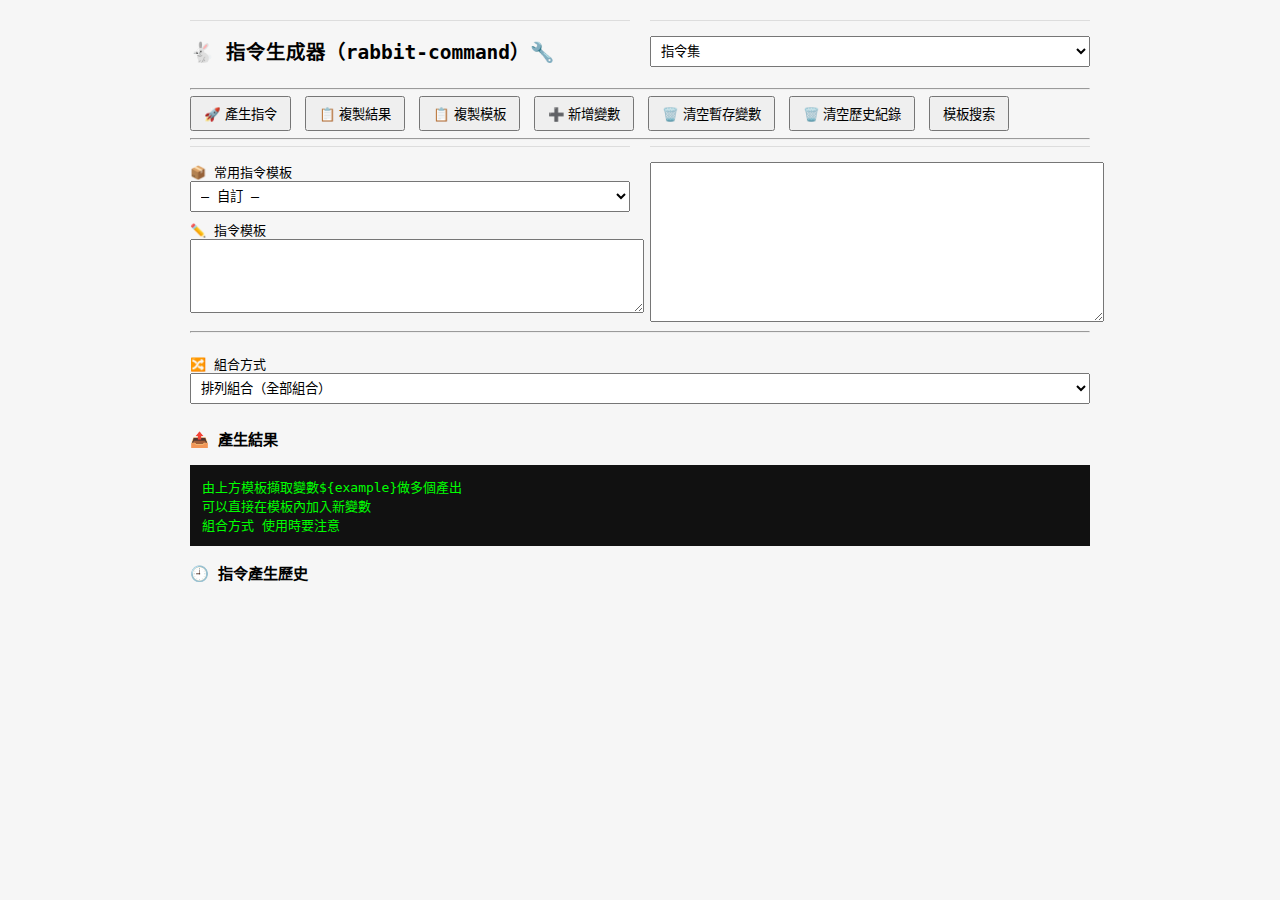
<file: custom-tool/rabbit-command/index.html>
<!DOCTYPE html>
<html lang="zh-TW">
<head>
  <meta name="viewport" content="width=device-width, initial-scale=1.0">
  <meta charset="UTF-8" />
  <title>🐇指令生成器（rabbit-command）</title>
 <link rel="stylesheet" type="text/css" href="style.css">
</head>

<body>
  <div class="layout">
    <div class="section left">
      <h2>🐇 指令生成器（rabbit-command）🔧</h2>
    </div>
    <div class="section right">
      <select id="templateGroup"></select>
    </div>
  </div>
    <hr />
      <button onclick="generate()">🚀 產生指令</button>
  <button onclick="copy()">📋 複製結果</button>
  <button onclick="copytemplate()">📋 複製模板</button>
  <button onclick="addVar()">➕ 新增變數</button>
  <button id="clearVarsBtn">🗑️ 清空暫存變數</button>
  <button id="clearHistoryBtn">🗑️ 清空歷史紀錄</button>
  <button id="searchDisploy">模板搜索</button>
<hr>
  <div class="layout">
    <div class="section left">
      <label>📦 常用指令模板</label>
      <select id="templateSelect" onchange="applyTemplate()"></select>

      <label>✏️ 指令模板</label>
      <textarea id="template"></textarea>
      <div class="hiden">
     <input id="search" placeholder="搜尋指令（log / ingress / crash）">
<select id="cmdSelect" size="10"></select>

</div>
      <div id="riskNote"></div>
    </div>
    <div class="section right">
      <textarea id="commandDesc" style="height: 90%;  font-size: 13px; color: #555;"></textarea>
    </div>
  </div>
  <hr />
  <div id="vars"></div>
<br />
  <label>🔀 組合方式</label>
  <select id="mode">
    <option value="cross">排列組合（全部組合）</option>
    <option value="zip">一對一對應</option>
  </select>
  <h3>📤 產生結果</h3>
  <pre id="output">由上方模板擷取變數${example}做多個產出
可以直接在模板內加入新變數
組合方式 使用時要注意</pre>

  <h3>🕘 指令產生歷史</h3>
<div id="history"></div>
</body>
</html>
<script src="rabbit-command-data.js"></script>
<script src="rabbit-command-config.js"></script>
</file>
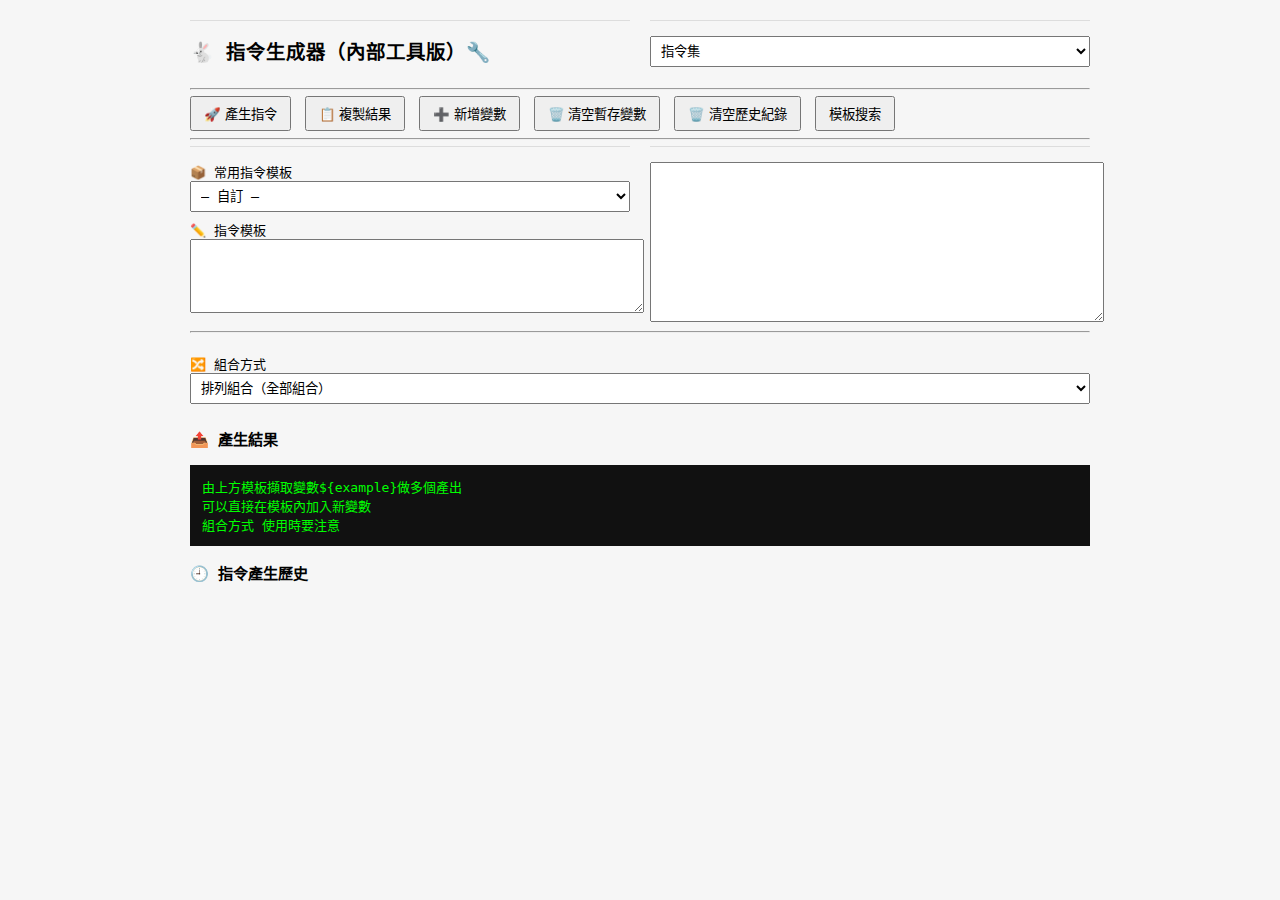
<file: custom-tool/rabbit_command/index.html>
<!DOCTYPE html>
<html lang="zh-TW">
<head>
  <meta name="viewport" content="width=device-width, initial-scale=1.0">
  <meta charset="UTF-8" />
  <title>🐇指令生成器（進階版）</title>
 <link rel="stylesheet" type="text/css" href="style.css">
</head>

<body>
  <div class="layout">
    <div class="section left">
      <h2>🐇 指令生成器（內部工具版）🔧</h2>
    </div>
    <div class="section right">
      <select id="templateGroup"></select>
    </div>
  </div>
    <hr />
      <button onclick="generate()">🚀 產生指令</button>
  <button onclick="copy()">📋 複製結果</button>
  <button onclick="addVar()">➕ 新增變數</button>
  <button id="clearVarsBtn">🗑️ 清空暫存變數</button>
  <button id="clearHistoryBtn">🗑️ 清空歷史紀錄</button>
  <button id="searchDisploy">模板搜索</button>
<hr>
  <div class="layout">
    <div class="section left">
      <label>📦 常用指令模板</label>
      <select id="templateSelect" onchange="applyTemplate()"></select>

      <label>✏️ 指令模板</label>
      <textarea id="template"></textarea>
      <div class="hiden">
     <input id="search" placeholder="搜尋指令（log / ingress / crash）">
<select id="cmdSelect" size="10"></select>

</div>
      <div id="riskNote"></div>
    </div>
    <div class="section right">
      <textarea id="commandDesc" style="height: 90%;  font-size: 13px; color: #555;"></textarea>
    </div>
  </div>
  <hr />
  <div id="vars"></div>
<br />
  <label>🔀 組合方式</label>
  <select id="mode">
    <option value="cross">排列組合（全部組合）</option>
    <option value="zip">一對一對應</option>
  </select>
  <h3>📤 產生結果</h3>
  <pre id="output">由上方模板擷取變數${example}做多個產出
可以直接在模板內加入新變數
組合方式 使用時要注意</pre>

  <h3>🕘 指令產生歷史</h3>
<div id="history"></div>
</body>
</html>
<script src="pro-k8s-command-data.js"></script>
<script src="pro-k8s-command-config.js"></script>
</file>
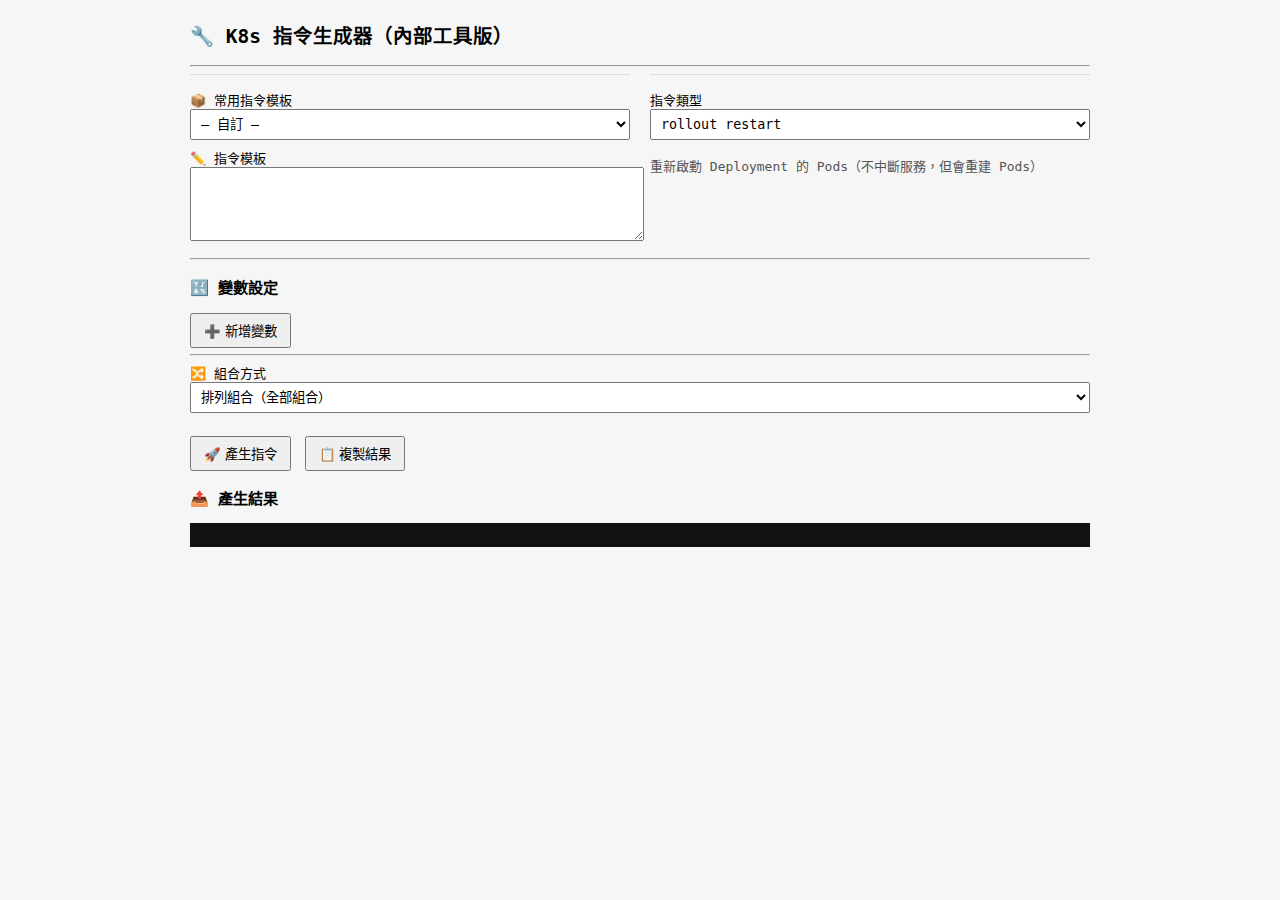
<file: K8s 指令生成器（內部工具版）.html>
<!DOCTYPE html>
<html lang="zh-TW">
<head>
<meta charset="UTF-8">
<title>K8s 指令生成器（進階版）</title>
<style>


body {
  font-family: monospace;
  background: #f6f6f6;
  padding: 20px;
  width: min(900px, 100%);
  margin: auto;
}
h2 { margin-top: 0; }
textarea, input, select {
  width: 100%;
  padding: 6px;
  margin-bottom: 8px;
  font-family: monospace;
}
textarea { height: 60px; }
button {
  padding: 6px 12px;
  margin-right: 6px;
  cursor: pointer;
}
.var-block {
  border: 1px solid #ccc;
  padding: 10px;
  margin-bottom: 10px;
  background: #fff;
}
.safe { color: green; font-weight: bold; }
.danger { color: red; font-weight: bold; }
pre {
  background: #111;
  color: #0f0;
  padding: 12px;
  max-height: 300px;
  overflow: auto;
}

/* 變數卡牌容器 */
#vars {
  display: flex;
  flex-wrap: wrap;          /* 滿了自動換行 */
  gap: 12px;                /* 卡牌間距 */
  align-items: flex-start;
}

/* 單一變數卡牌 */
.var-block {
  width: 240px;             /* 卡牌寬度，可調 */
  background: #fff;
  border: 1px solid #ccc;
  border-radius: 8px;
  padding: 10px;
  box-shadow: 0 2px 4px rgba(0,0,0,0.08);
}

/* 卡牌內 input / textarea 微調 */
.var-block input,
.var-block textarea {
  width: 100%;
  box-sizing: border-box;
  font-family: monospace;
}

/* 刪除按鈕靠右 */
.var-block button {
  margin-top: 6px;
  float: right;
  background: #f5f5f5;
  border: 1px solid #ccc;
  border-radius: 4px;
}


.layout {
  display: flex;
  gap: 20px;
}

.section {
  position: relative;
  padding-top: 16px;
}

.section::before {
  content: "";
  position: absolute;
  top: 0;
  left: 0;
  right: 0;
  height: 1px;
  background: #ddd;
}

.left {
  flex: 1;
}

.right {
  flex: 1;
}



</style>
</head>
<body>

<h2>🔧 K8s 指令生成器（內部工具版）</h2>
<hr>
<div class="layout">
  <div class="section left">

<label>📦 常用指令模板</label>
<select id="templateSelect" onchange="applyTemplate()">
  <option value="">— 自訂 —</option>
  <option value="kubectl rollout restart deployment ${deployment} -n ${ns}" data-risk="danger">
    重新部署rollout restart（⚠️影響線上）
  </option>
 <option value="kubectl rollout restart deployment gocron-${ns} -n gocron" data-risk="danger">
    重新部署gocron - rollout restart（⚠️影響線上）
  </option>
  <option value="kubectl scale deployment ${deployment} --replicas=${replicas} -n ${ns}" data-risk="danger">
    scale（⚠️影響線上）
  </option>
  <option value="kubectl delete pod ${pod} -n ${ns}" data-risk="danger">
    delete pod（⚠️影響線上）
  </option>
  <option value="kubectl delete deployment ${deployment} -n ${ns}" data-risk="danger">
    delete deploy （⚠️影響線上）
  </option>
  <option value="kubectl rollout undo deploy ${deployment} -n ${ns}" data-risk="danger">
    回滾上一個成功的版本 （⚠️影響線上）
  </option>
  <option value="kubectl get pods -n ${ns}" data-risk="safe">
    get pods（✅安全）
  </option>
  <option value="kubectl describe deployment ${deployment} -n ${ns}" data-risk="safe">
    describe deployment（✅安全）
  </option>
  <option value="kubectl get deploy -n ${ns}" data-risk="safe">
    get deploy（✅安全）
  </option>
  <option value="kkubectl rollout status deploy ${deploy} -n ${ns}" data-risk="safe">
    rollout status deploy看部署狀態（✅安全）
  </option>
</select>






<label>✏️ 指令模板</label>
<textarea id="template"></textarea>
<div id="riskNote"></div>
 </div>

  <div class="section right">


<div class="card">
  <label>指令類型</label>
  <select id="commandType" onchange="updateDescription()">
    <option value="rollout">rollout restart</option>
    <option value="scale">scale</option>
    <option value="delete">delete deployment</option>
    <option value="delete2">delete deployment</option>
  </select>


  <p id="commandDesc" style="margin-top:8px;font-size:13px;color:#555;"></p>
</div>

 </div>
</div>

<hr>
<h3>🔣 變數設定</h3>
<button onclick="addVar()">➕ 新增變數</button>
<hr>
<div id="vars"></div>




<label>🔀 組合方式</label>
<select id="mode">
  <option value="cross">排列組合（全部組合）</option>
  <option value="zip">一對一對應</option>
</select>

<br><br>
<button onclick="generate()">🚀 產生指令</button>
<button onclick="copy()">📋 複製結果</button>

<h3>📤 產生結果</h3>
<pre id="output"></pre>



<script>

  const commandMeta = {
    rollout: {
      template: (dep, ns) =>
        `kubectl --kubeconfig=config rollout restart deployment ${dep} -n ${ns}`,
      desc: '重新啟動 Deployment 的 Pods（不中斷服務，但會重建 Pods）'
    },
    scale: {
      template: (dep, ns) =>
        `kubectl --kubeconfig=config scale deployment ${dep} --replicas=3 -n ${ns}`,
      desc: '調整 Deployment 副本數，會立即影響服務承載量'
    },
    delete: {
      template: (dep, ns) =>
        `kubectl --kubeconfig=config delete deployment ${dep} -n ${ns}`,
      desc: '刪除指定 Deployment（不可回復）'
    },

        delete2: {
      template: (dep, ns) =>
        `kubectl --kubeconfig=config delete deployment ${dep} -n ${ns}`,
      desc: '刪除指定 Deployment（不可回復）'
    }
  };

  function updateDescription() {
    const type = document.getElementById('commandType').value;
    document.getElementById('commandDesc').innerText =
      commandMeta[type].desc;
  }

  updateDescription(); // 預設顯示


function addVar(name = '', value = '') {
  const div = document.createElement('div');
  div.className = 'var-block';
  div.innerHTML = `
    <label>變數名稱</label>
    <input placeholder="例如 ns / deployment" value="${name}">
    <label>變數值</label>
    <textarea placeholder="支援 逗號 / 空格 / 換行">${value}</textarea>
    <button onclick="this.parentNode.remove()">❌ 刪除</button>
  `;
  document.getElementById('vars').appendChild(div);
}

  function splitInput(text) {
    return text
      .split(/[\s,]+/)
      .map(v => v.trim())
      .filter(Boolean);
  }

function cartesian(arrays) {
  return arrays.reduce((a, b) =>
    a.flatMap(x => b.map(y => x.concat([y]))), [[]]);
}

function generate() {
  const template = document.getElementById('template').value;
  const blocks = document.querySelectorAll('.var-block');
  const names = [];
  const values = [];
  

  blocks.forEach(b => {
    const n = b.querySelector('input').value;
    const v = splitInput(b.querySelector('textarea').value);
    if (n && v.length) {
      names.push(n);
      values.push(v);
    }
  });

  let results = [];
  const mode = document.getElementById('mode').value;

  if (mode === 'cross') {
    const combos = cartesian(values);
    combos.forEach(c => {
      let cmd = template;
      c.forEach((val, i) => {
        cmd = cmd.replace(new RegExp(`\\$\\{${names[i]}\\}`, 'g'), val);
      });
      results.push(cmd);
    });
  } else {
    const len = Math.min(...values.map(v => v.length));
    for (let i = 0; i < len; i++) {
      let cmd = template;
      names.forEach((n, idx) => {
        cmd = cmd.replace(new RegExp(`\\$\\{${n}\\}`, 'g'), values[idx][i]);
      });
      results.push(cmd);
    }
  }

  document.getElementById('output').textContent = results.join('\n');
}

function copy() {
  navigator.clipboard.writeText(
    document.getElementById('output').textContent
  );
  alert('已複製');
}

function applyTemplate() {
  const sel = document.getElementById('templateSelect');
  const opt = sel.options[sel.selectedIndex];
  document.getElementById('template').value = opt.value || '';

  const risk = opt.dataset.risk;
  const note = document.getElementById('riskNote');
  if (risk === 'danger') {
    note.innerHTML = '<p class="danger">⚠️ 此指令會實際影響線上資源，請確認後再執行</p>';
  } else if (risk === 'safe') {
    note.innerHTML = '<p class="safe">✅ 此指令為只讀操作，不會影響線上</p>';
  } else {
    note.innerHTML = '';
  }
   syncVarsFromTemplate();
}


//
function syncVarsFromTemplate() {
  //先清空
  vars.innerHTML='';
  const template = document.getElementById('template').value;
  if (!template) return;

  // 1. 抓出 ${xxx}
  const matches = [...template.matchAll(/\$\{(\w+)\}/g)];
  const varsInTemplate = [...new Set(matches.map(m => m[1]))];

  // 2. 目前已存在的變數
  const existingVars = Array.from(
    document.querySelectorAll('.var-block input')
  ).map(input => input.value);

  // 3. 新的才加
  varsInTemplate.forEach(v => {
    if (!existingVars.includes(v)) {
      addVar(v);
    }
  });
}
//


</script>

</body>
</html>
</file>
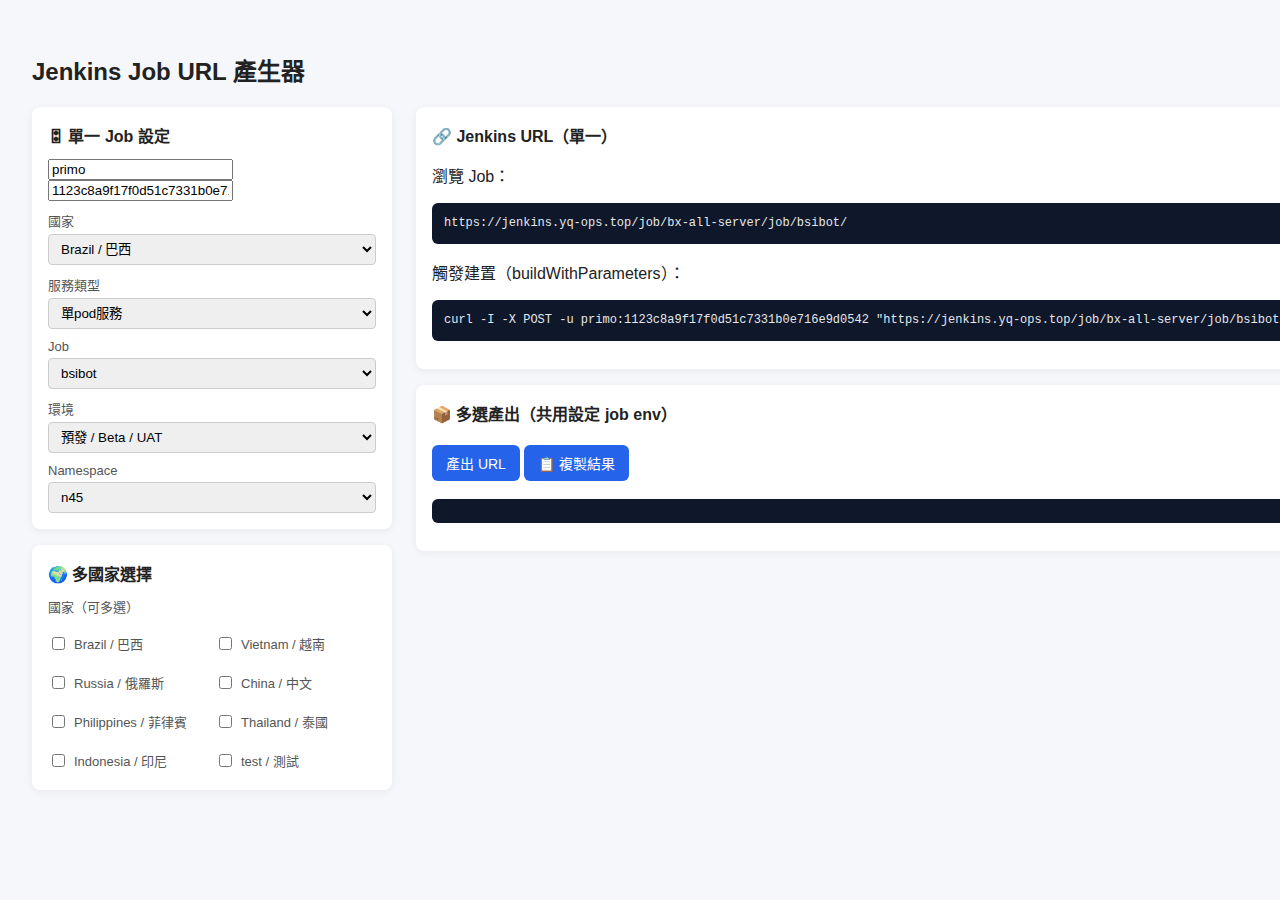
<file: custom-tool/jenkins-curl.html>
<!DOCTYPE html>
<html lang="zh-TW">
<head>
  <meta charset="UTF-8">
  <title>Jenkins URL Builder</title>
  <style>
/* 基本重置 */
* {
  box-sizing: border-box;
}

body {
  font-family: -apple-system, BlinkMacSystemFont, "Segoe UI",
               Roboto, "Noto Sans TC", Arial, sans-serif;
  background: #f5f7fa;
  color: #222;
  padding: 24px;
}

/* 標題 */
h2 {
  margin-bottom: 20px;
}

/* 整體左右版面 */
.layout {
  display: flex;
  gap: 24px;
  align-items: flex-start;
}

/* 左右面板 */
.panel {
  display: flex;
  flex-direction: column;
  gap: 16px;
}

.panel-left {
  flex: 0 0 360px;
}

.panel-right {
  flex: 1;
}

/* 卡片樣式 */
.card {
  background: #fff;
  border-radius: 8px;
  padding: 16px;
  box-shadow: 0 2px 8px rgba(0,0,0,0.06);
}

/* 卡片標題 */
.card h3 {
  margin: 0 0 12px;
  font-size: 16px;
}

/* 表單 */
label {
  display: block;
  font-size: 13px;
  margin: 10px 0 4px;
  color: #555;
}

select {
  width: 100%;
  padding: 6px 8px;
  border-radius: 4px;
  border: 1px solid #ccc;
}

/* checkbox 區 */
.options {
  display: grid;
  grid-template-columns: repeat(auto-fill, minmax(140px, 1fr));
  gap: 6px;
  margin-top: 8px;
}

.options label {
  font-size: 13px;
  display: flex;
  align-items: center;
  gap: 6px;
}

/* pre 輸出 */
pre {
  background: #0f172a;
  color: #e5e7eb;
  padding: 12px;
  border-radius: 6px;
  overflow-x: auto;
  font-size: 12px;
  line-height: 1.4;
}

/* 按鈕 */
button {
  margin: 8px 0;
  padding: 8px 14px;
  border: none;
  border-radius: 6px;
  background: #2563eb;
  color: white;
  font-size: 14px;
  cursor: pointer;
}

button:hover {
  background: #1e40af;
}

/* 多選結果區 */
.result pre {
  margin-top: 10px;
  max-height: 360px;
}

  </style>
</head>
<body>
<h2>Jenkins Job URL 產生器</h2>

<div class="layout">

  <!-- 左側：設定面板 -->
  <div class="panel panel-left">

    <section class="card">
      <h3>🎛 單一 Job 設定</h3>
      <input id="username" value="primo"></input>
      <input id="token" value="1123c8a9f17f0d51c7331b0e716e9d0542"></input>
      

      <label>國家</label>
      <select id="country"></select>

      <label>服務類型</label>
      <select id="service"></select>

      <label>Job</label>
      <select id="job"></select>

      <label>環境</label>
      <select id="env"></select>

      <label>Namespace</label>
      <select id="namespace"></select>
    </section>

    <section class="card">
      <h3>🌍 多國家選擇</h3>
      <label>國家（可多選）</label>
      <div id="countryList" class="options"></div>
    </section>

  </div>

  <!-- 右側：輸出面板 -->
  <div class="panel panel-right">

    <section class="card">
      <h3>🔗 Jenkins URL（單一）</h3>

      <p>瀏覽 Job：</p>
      <pre id="viewUrl"></pre>

      <p>觸發建置（buildWithParameters）：</p>
      <pre id="buildUrl"></pre>
    </section>

    <section class="card result">
      <h3>📦 多選產出（共用設定 job env）</h3>
      <button id="generateBtn">產出 URL</button>
      <button onclick="copy()">📋 複製結果</button>
      <pre id="output"></pre>
    </section>

  </div>

</div>



</body>
</html>
<script src="jenkins-curl-config.js"></script>
<script>

moreCheck=false //產出多國指令

// ===== DOM =====
const token = document.getElementById('token');
const countrySelect = document.getElementById('country');
const serviceSelect = document.getElementById('service');
const jobSelect = document.getElementById('job');
const output = document.getElementById('output');
const envSelect = document.getElementById('env');
const nsSelect = document.getElementById('namespace');
const username = document.getElementById('username');

const countryList = document.getElementById("countryList");

const btn = document.getElementById("generateBtn");

// ===== 初始化 =====
initCountries();
initServices();

initEnvironments();
initNamespaces();

updateJobs();
updateUrl();




// 多國家
/* ===== render countries ===== */
Object.entries(config.countries).forEach(([key, c]) => {
  const label = document.createElement("label");
  label.innerHTML = `
    <input type="checkbox" value="${key}">
    ${c.name}
  `;
  countryList.appendChild(label);
});

/* ===== render services ===== */
/*
const services = config.jobs.deploy.services.pod.item;
services.forEach(svc => {
  const opt = document.createElement("option");
  opt.value = svc;
  opt.textContent = svc;
  serviceSelect.appendChild(opt);
});
*/

/* ===== URL builder ===== */
function buildViewURL(country, service) {
  return (
    config.jenkins.base_url +
    "job/" +
    country.jenkins.path +
    "/job/" +
    service +
    "/"
  );
}

function buildBuildURL(country, service, params) {
  const query = new URLSearchParams(params).toString();
  return (
    buildViewURL(country, service) +
    "buildWithParameters?" +
    query
  );
}

/* ===== click handler ===== */
btn.addEventListener("click", () => {
  const selectedCountries = [
    ...countryList.querySelectorAll("input:checked")
  ].map(i => i.value);

  const service = jobSelect.value;
  const envType = document.getElementById("env").value; // beta / release

  if (!selectedCountries.length) {
    output.textContent = "⚠️ 請選擇至少一個國家";
    return;
  }

  let result = "";

  selectedCountries.forEach(code => {
    const country = config.countries[code];
    const env = country.environments[envType];

    if (!env) return; // 該國家沒有這個環境就跳過

    env.namespaces.forEach(ns => {
      const params = {
        //token: token.value,
        branch: envSelect.value,   // 下一步會由 branch_modes 接管
        namespace: ns
      };
      /*
      result += `# ${country.name} - ${env.label}\n`;
      result += `VIEW:\n${buildViewURL(country, service)}\n`;
      result += `BUILD:\n${buildBuildURL(country, service, params)}\n\n`;
      */
      result += `sleep 5\n`;
      result += `echo ${service} - ${params.namespace} - ${params.branch} - ${country.name} - ${env.label}\n`;

      if (moreCheck==true) {
      result += `curl -I -X POST `;
      result += ` -u ${username.value}:${token.value} `;
      result += `"${buildBuildURL(country, service, params)}"\n`;
      } 

   
    });
  });

  output.textContent = result;
});

//


// ===== functions =====
function initCountries() {
  Object.entries(config.countries).forEach(([key, c]) => {
    countrySelect.add(new Option(c.name, key));
  });
}

function initServices() {
  Object.entries(config.jobs.deploy.services).forEach(([key, s]) => {
    serviceSelect.add(new Option(s.desc, key));
  });
}

function updateJobs() {
  jobSelect.innerHTML = '';
  const service = serviceSelect.value;
  const items = config.jobs.deploy.services[service].item;

  items.forEach(job => {
    jobSelect.add(new Option(job, job));
  });
}

function updateUrlz() {
    
    /*
  const country = countrySelect.value;
  const service = serviceSelect.value;
  const job = jobSelect.value;

  const url =
    `${config.jenkins.base_url}` +
    `/job/${config.countries[country].jenkins.path}` +
    `/job/${job}/`;

  output.textContent = url;
  */
}

//two url//
function buildViewUrl() {
  const country = countrySelect.value;
  const job = jobSelect.value;

  return (
    config.jenkins.base_url +
    'job/' +
    config.countries[country].jenkins.path +
    '/job/' +
    job +
    '/'
  );
}

function buildTriggerUrl() {
  const country = countrySelect.value;
  const env = envSelect.value;
  const namespace = nsSelect.value;
  const job = jobSelect.value;

  const branch = getBranchByEnv(country, env);

  const params = new URLSearchParams({
    //token: token.value,
    branch: branch,
    namespace: namespace
  });

  return (
   //'test/' +
    `curl -I -X POST -u ${username.value}:${token.value} "`+
    config.jenkins.base_url +
    'job/' +
    config.countries[country].jenkins.path +
    '/job/' +
    job +
    '/buildWithParameters?' +
    params.toString()
    +'"'
  );
}


function updateUrl() {
  document.getElementById('viewUrl').textContent = buildViewUrl();
  document.getElementById('buildUrl').textContent = buildTriggerUrl();
}
//
//env-type//
function getBranchByEnv(countryCode, envKey) {
  return config.countries[countryCode]
    .environments[envKey]
    .type;
}


//
////

// ===== events =====
serviceSelect.addEventListener('change', () => {
  updateJobs();
  updateUrl();
});

countrySelect.addEventListener('change', updateUrl);
jobSelect.addEventListener('change', updateUrl);
envSelect.addEventListener('change', updateUrl);
nsSelect.addEventListener('change', updateUrl);


// =====  =====

function initEnvironments() {
  envSelect.innerHTML = '';
  const country = countrySelect.value;
  const envs = config.countries[country].environments;

  Object.entries(envs).forEach(([key, env]) => {
    envSelect.add(new Option(env.label, key));
  });
}

function initNamespaces() {
  nsSelect.innerHTML = '';
  const country = countrySelect.value;
  const env = envSelect.value;

  const namespaces =
    config.countries[country].environments[env].namespaces;

  namespaces.forEach(ns => {
    nsSelect.add(new Option(ns, ns));
  });
}

function updateUrlo() {
  const country = countrySelect.value;
  const service = serviceSelect.value;
  const job = jobSelect.value;

  const url =
    `${config.jenkins.base_url}` +
    `/job/${config.countries[country].jenkins.path}` +
    `/job/${job}/`;

  output.textContent = url;
}



countrySelect.addEventListener('change', () => {
  initEnvironments();
  initNamespaces();
  updateUrl();
});

envSelect.addEventListener('change', () => {
  initNamespaces();
});

serviceSelect.addEventListener('change', () => {
  updateJobs();
  updateUrl();
});

envSelect.addEventListener('change', () => {
  //updateJobs();
  updateUrl();
});

nsSelect.addEventListener('change', () => {
  //updateJobs();
  updateUrl();
});

jobSelect.addEventListener('change', updateUrl);

token.addEventListener('change', () => {
 const token = document.getElementById('token');
});


function copy() {
  navigator.clipboard.writeText(
    document.getElementById('output').textContent
  );
  alert('已複製');
}
// =====  =====
//curl -X POST -u primo:1123c8a9f17f0d51c7331b0e716e9d0542 "https://jenkins.yq-ops.top/job/test/buildWithParameters?aa=b"

</script>
</file>
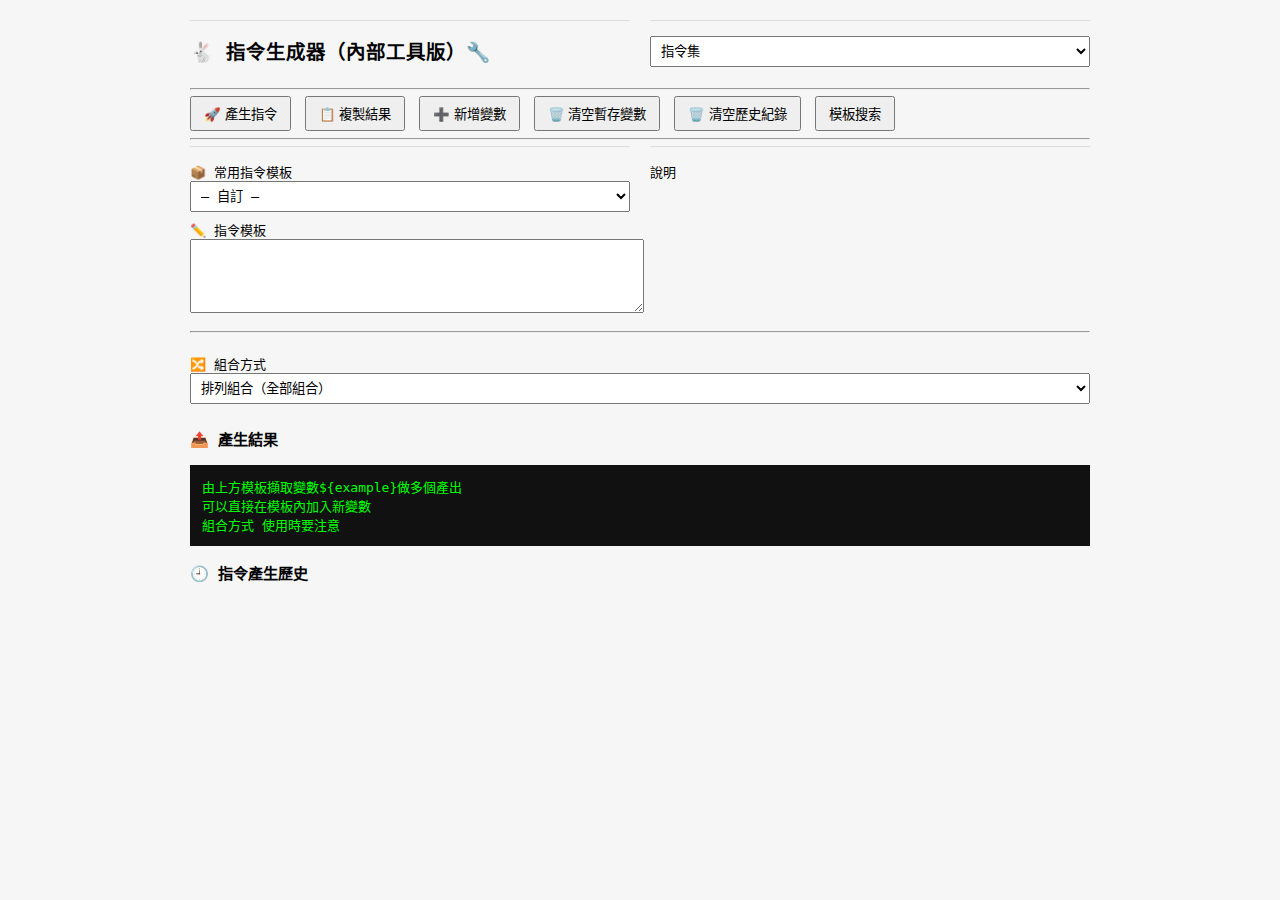
<file: custom-tool/pro_k8s_command.html>
<!DOCTYPE html>
<html lang="zh-TW">
<head>
  <meta name="viewport" content="width=device-width, initial-scale=1.0">
  <meta charset="UTF-8" />
  <title>🐇指令生成器（進階版）</title>

  

  <style>
    body {
      font-family: monospace;
      background: #f6f6f6;
      padding: 20px;
      width: min(900px, 100%);
      margin: auto;
    }

    h2 {
      margin-top: 0;
    }

    textarea,
    input,
    select {
      width: 100%;
      padding: 6px;
      margin-bottom: 8px;
      font-family: monospace;
    }

    textarea {
      height: 60px;
    }

    button {
      padding: 6px 12px;
      margin-right: 6px;
      cursor: pointer;
    }

    .safe {
      color: green;
      font-weight: bold;
    }

    .danger {
      color: red;
      font-weight: bold;
    }

    pre {
      background: #111;
      color: #0f0;
      padding: 12px;
      max-height: 300px;
      overflow: auto;
    }

    /* Layout */
    .layout {
      display: flex;
      gap: 20px;
    }

    .left,
    .right {
      flex: 1;
    }

    .section {
      position: relative;
      padding-top: 16px;
    }

    .section::before {
      content: "";
      position: absolute;
      top: 0;
      left: 0;
      right: 0;
      height: 1px;
      background: #ddd;
    }

    /* Vars */
    #vars {
      display: flex;
      flex-wrap: wrap;
      gap: 12px;
      align-items: flex-start;
    }

    .var-block {
      width: 240px;
      background: #fff;
      border: 1px solid #ccc;
      border-radius: 8px;
      padding: 10px;
      box-shadow: 0 2px 4px rgba(0, 0, 0, 0.08);
    }

    .var-block input,
    .var-block textarea {
      width: 100%;
      box-sizing: border-box;
      font-family: monospace;
    }

    .var-block button {
      margin-top: 6px;
      float: right;
      background: #f5f5f5;
      border: 1px solid #ccc;
      border-radius: 4px;
    }
  .hiden{

    display:none
  }
    .hiden2{
    visibility: hidden;
    display:none
  }
  </style>
</head>

<body>
  <div class="layout">
    <div class="section left">
      <h2>🐇 指令生成器（內部工具版）🔧</h2>
    </div>
    <div class="section right">
      <select id="templateGroup"></select>
    </div>
  </div>
    <hr />
      <button onclick="generate()">🚀 產生指令</button>
  <button onclick="copy()">📋 複製結果</button>
  <button onclick="addVar()">➕ 新增變數</button>
<button id="clearVarsBtn">🗑️ 清空暫存變數</button>
<button id="clearHistoryBtn">🗑️ 清空歷史紀錄</button>
<button id="searchDisploy">模板搜索</button>
<hr>

  <div class="layout">
    <div class="section left">
      <label>📦 常用指令模板</label>
      <select id="templateSelect" onchange="applyTemplate()"></select>

      <label>✏️ 指令模板</label>
      <textarea id="template"></textarea>
      <div class="hiden">
     <input id="search" placeholder="搜尋指令（log / ingress / crash）">
<select id="cmdSelect" size="10"></select>

</div>

      <div id="riskNote"></div>
    </div>

    <div class="section right">
      <label>說明</label>
      <p id="commandDesc" style="margin-top: 8px; font-size: 13px; color: #555;"></p>
    </div>
  </div>

 
  <hr />
  <div id="vars"></div>
<br />
  <label>🔀 組合方式</label>
  <select id="mode">
    <option value="cross">排列組合（全部組合）</option>
    <option value="zip">一對一對應</option>
  </select>
  <h3>📤 產生結果</h3>
  <pre id="output">由上方模板擷取變數${example}做多個產出
可以直接在模板內加入新變數
組合方式 使用時要注意</pre>

  <h3>🕘 指令產生歷史</h3>
<div id="history"></div>



</body>
</html>
<script src="pro-k8s-command-data.js"></script>
<script src="pro-k8s-command-config.js"></script>
</file>
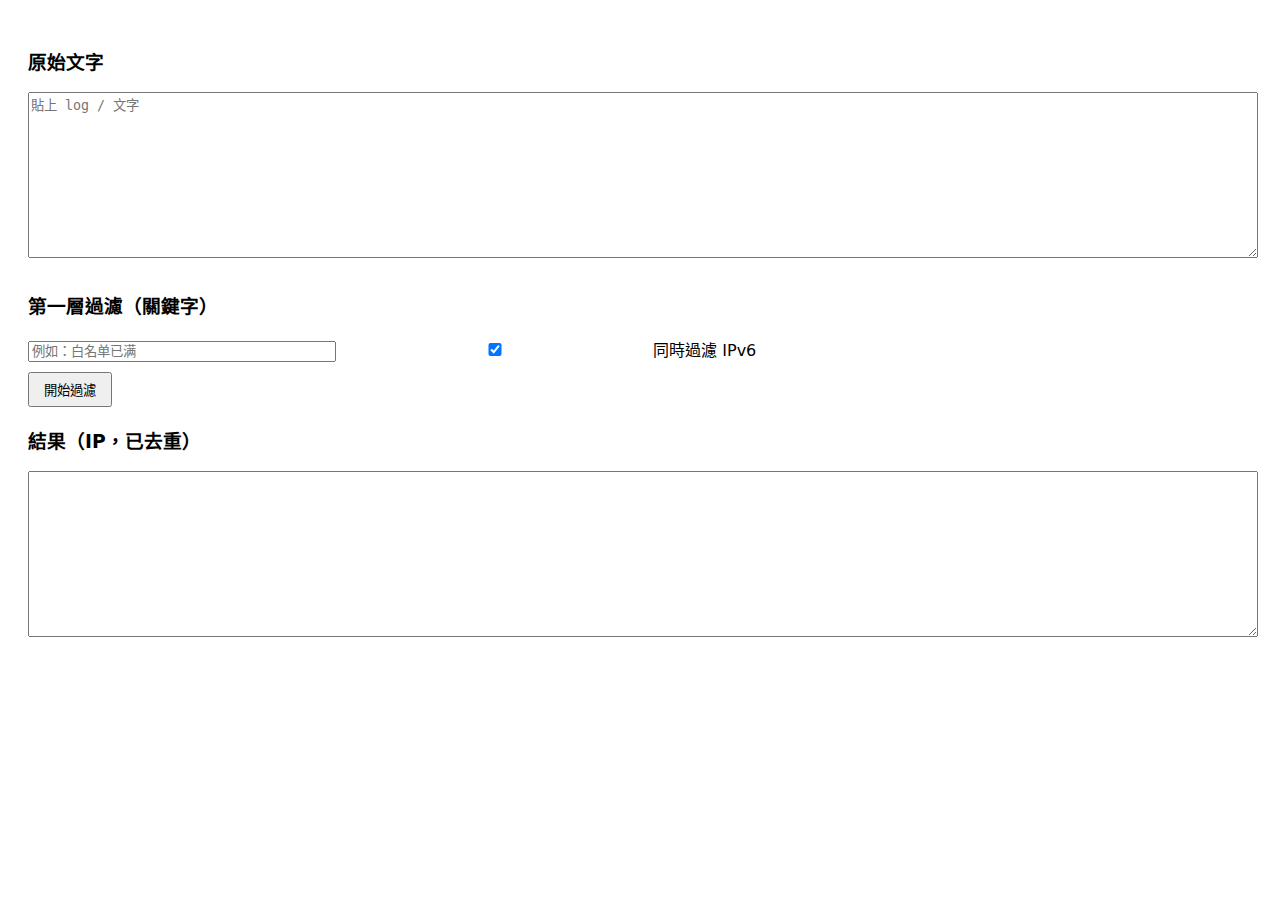
<file: custom-tool/old/ipsetv46.html>
<!DOCTYPE html>
<html lang="zh-TW">
<head>
  <meta charset="UTF-8" />
  <title>IP 過濾工具</title>
  <style>
    body {
      font-family: system-ui, -apple-system, BlinkMacSystemFont;
      padding: 20px;
    }
    textarea {
      width: 100%;
      height: 160px;
      margin-bottom: 10px;
      font-family: monospace;
    }
    input {
      width: 300px;
    }
    button {
      padding: 6px 14px;
      margin-top: 10px;
    }
  </style>
</head>
<body>

<h3>原始文字</h3>
<textarea id="inputText" placeholder="貼上 log / 文字"></textarea>

<h3>第一層過濾（關鍵字）</h3>
<input id="keyword" placeholder="例如：白名单已满" />
<label>
  <input type="checkbox" id="enableIPv6" checked />
  同時過濾 IPv6
</label>

<br />
<button onclick="process()">開始過濾</button>

<h3>結果（IP，已去重）</h3>
<textarea id="outputText" readonly></textarea>

<script>
function process() {
  const text = document.getElementById('inputText').value;
  const keyword = document.getElementById('keyword').value;
  const enableIPv6 = document.getElementById('enableIPv6').checked;

  const lines = text.split('\n');

  // IPv4 regex
  const ipv4Regex =
    /\b((25[0-5]|2[0-4]\d|1\d\d|[1-9]?\d)\.){3}(25[0-5]|2[0-4]\d|1\d\d|[1-9]?\d)\b/g;

  // IPv6 regex（實務可用版，不是 RFC 全集）
  const ipv6Regex =
    /\b([0-9a-fA-F]{0,4}:){2,7}[0-9a-fA-F]{0,4}\b/g;

  const ipSet = new Set();

  lines.forEach(line => {
    // 第一層：關鍵字過濾
    if (keyword && !line.includes(keyword)) return;

    // 第二層：抓 IPv4
    const ipv4s = line.match(ipv4Regex) || [];
    ipv4s.forEach(ip => ipSet.add(ip));

    // 第二層：抓 IPv6
    if (enableIPv6) {
      const ipv6s = line.match(ipv6Regex) || [];
      ipv6s.forEach(ip => ipSet.add(ip));
    }
  });

  document.getElementById('outputText').value =
    Array.from(ipSet).join('\n');
}
</script>

</body>
</html>
</file>
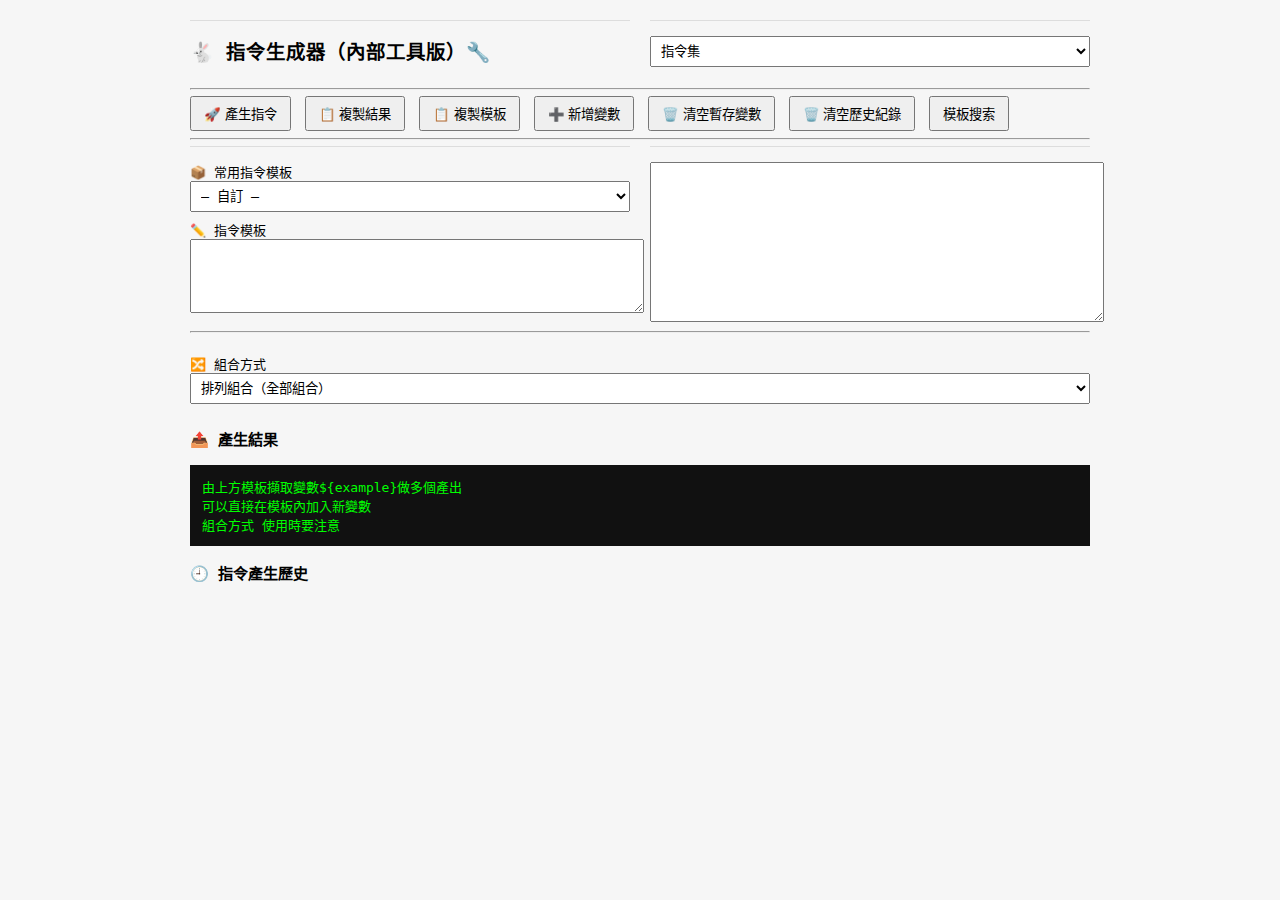
<file: custom-tool/old/pro_k8s_command.html>
<!DOCTYPE html>
<html lang="zh-TW">
<head>
  <meta name="viewport" content="width=device-width, initial-scale=1.0">
  <meta charset="UTF-8" />
  <title>🐇指令生成器（進階版）</title>
 <link rel="stylesheet" type="text/css" href="style.css">
</head>

<body>
  <div class="layout">
    <div class="section left">
      <h2>🐇 指令生成器（內部工具版）🔧</h2>
    </div>
    <div class="section right">
      <select id="templateGroup"></select>
    </div>
  </div>
    <hr />
      <button onclick="generate()">🚀 產生指令</button>
  <button onclick="copy()">📋 複製結果</button>
  <button onclick="copytemplate()">📋 複製模板</button>
  <button onclick="addVar()">➕ 新增變數</button>
  <button id="clearVarsBtn">🗑️ 清空暫存變數</button>
  <button id="clearHistoryBtn">🗑️ 清空歷史紀錄</button>
  <button id="searchDisploy">模板搜索</button>
<hr>
  <div class="layout">
    <div class="section left">
      <label>📦 常用指令模板</label>
      <select id="templateSelect" onchange="applyTemplate()"></select>

      <label>✏️ 指令模板</label>
      <textarea id="template"></textarea>
      <div class="hiden">
     <input id="search" placeholder="搜尋指令（log / ingress / crash）">
<select id="cmdSelect" size="10"></select>

</div>
      <div id="riskNote"></div>
    </div>
    <div class="section right">
      <textarea id="commandDesc" style="height: 90%;  font-size: 13px; color: #555;"></textarea>
    </div>
  </div>
  <hr />
  <div id="vars"></div>
<br />
  <label>🔀 組合方式</label>
  <select id="mode">
    <option value="cross">排列組合（全部組合）</option>
    <option value="zip">一對一對應</option>
  </select>
  <h3>📤 產生結果</h3>
  <pre id="output">由上方模板擷取變數${example}做多個產出
可以直接在模板內加入新變數
組合方式 使用時要注意</pre>

  <h3>🕘 指令產生歷史</h3>
<div id="history"></div>
</body>
</html>
<script src="pro-k8s-command-data.js"></script>
<script src="pro-k8s-command-config.js"></script>
</file>
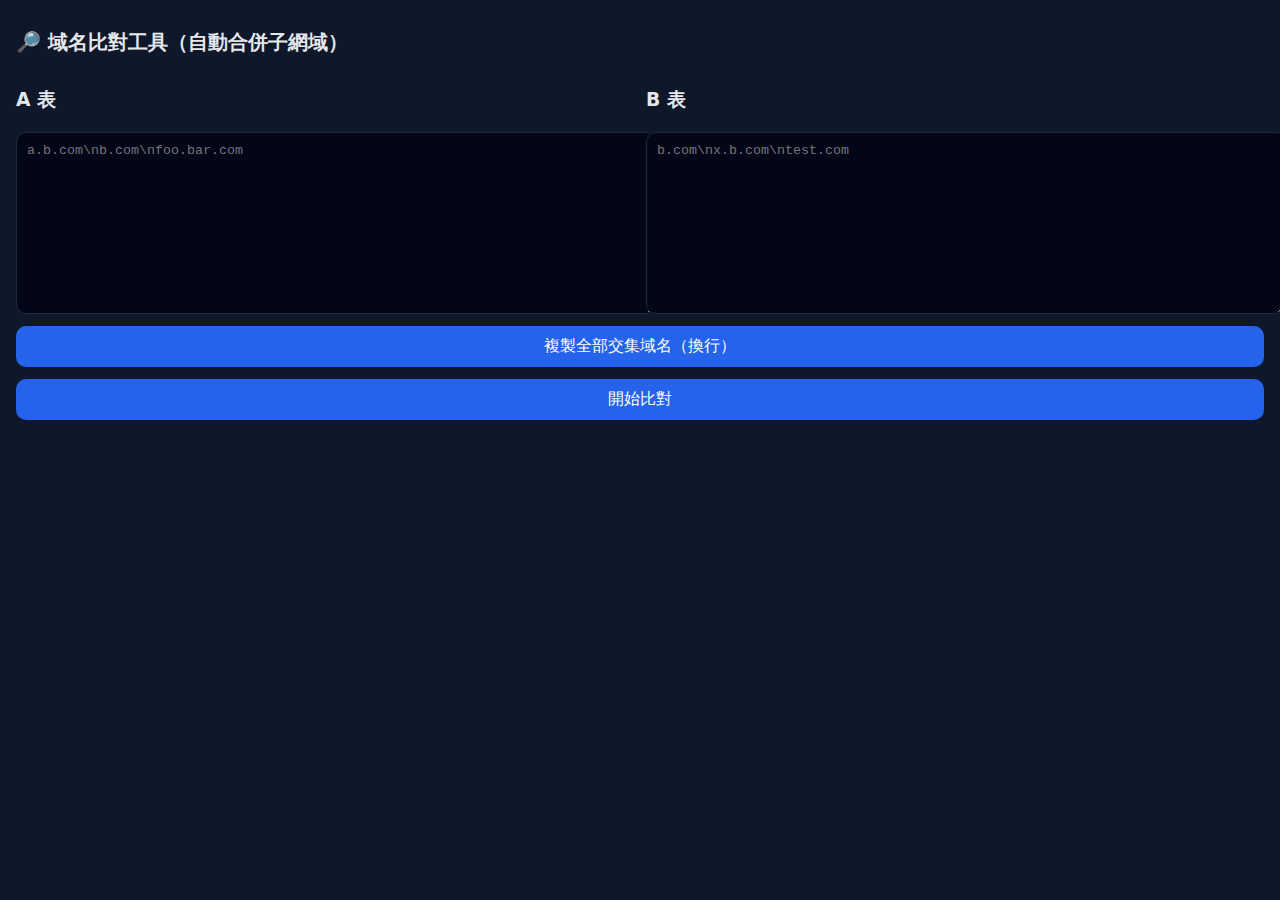
<file: custom-tool/regexDomain/a_b表域名比對.html>
<!DOCTYPE html>
<html lang="zh-Hant">
<head>
  <meta charset="UTF-8" />
  <title>域名比對工具</title>
  <meta name="viewport" content="width=device-width, initial-scale=1" />
  <style>
    body {
      font-family: system-ui, -apple-system, BlinkMacSystemFont, "Segoe UI", sans-serif;
      background: #0f172a;
      color: #e5e7eb;
      margin: 0;
      padding: 16px;
    }

    h1 {
      font-size: 20px;
      margin-bottom: 12px;
    }

    .grid {
      display: grid;
      grid-template-columns: 1fr 1fr;
      gap: 12px;
    }

    textarea {
      width: 100%;
      min-height: 160px;
      background: #020617;
      color: #e5e7eb;
      border: 1px solid #1e293b;
      border-radius: 10px;
      padding: 10px;
      resize: vertical;
    }

    button {
      margin-top: 12px;
      width: 100%;
      padding: 10px;
      background: #2563eb;
      border: none;
      border-radius: 10px;
      color: white;
      font-size: 16px;
      cursor: pointer;
    }

    button:hover {
      background: #1d4ed8;
    }

    .result {
      margin-top: 16px;
      display: grid;
      grid-template-columns: repeat(auto-fill, minmax(220px, 1fr));
      gap: 10px;
    }

    .card {
      background: #020617;
      border: 1px solid #1e293b;
      border-radius: 12px;
      padding: 10px;
      font-size: 13px;
    }

    .card .title {
      font-weight: 600;
      margin-bottom: 4px;
      color: #60a5fa;
    }

    .badge {
      display: inline-block;
      background: #1e293b;
      border-radius: 999px;
      padding: 2px 8px;
      font-size: 12px;
      margin-top: 4px;
      color: #a5b4fc;
    }

    @media (max-width: 700px) {
      .grid {
        grid-template-columns: 1fr;
      }
    }

    .copy-btn {
  background: #1e293b;
  border: 1px solid #334155;
  color: #e5e7eb;
  border-radius: 999px;
  padding: 4px 10px;
  font-size: 12px;
  cursor: pointer;
}
.copy-btn:hover {
  background: #334155;
}

  </style>
</head>
<body>
  <h1>🔎 域名比對工具（自動合併子網域）</h1>

  <div class="grid">
    <div>
      <h3>A 表</h3>
      <textarea id="listA" placeholder="a.b.com\nb.com\nfoo.bar.com"></textarea>
    </div>
    <div>
      <h3>B 表</h3>
      <textarea id="listB" placeholder="b.com\nx.b.com\ntest.com"></textarea>
    </div>
  </div>
<button id="copyAllBtn" style="margin-top:8px;">複製全部交集域名（換行）</button>

  <button onclick="compareDomains()">開始比對</button>

  <div id="summary" style="margin-top:12px;"></div>
  <div id="result" class="result"></div>

  <script>
    function normalizeDomain(domain) {
      domain = domain.trim().toLowerCase();
      if (!domain) return null;

      const parts = domain.split('.');
      if (parts.length < 2) return null;

      return parts.slice(-2).join('.');
    }

    function parseList(text) {
      return text
        .split('\n')
        .map(d => d.trim())
        .filter(Boolean);
    }

    function compareDomains() {
      const aRaw = parseList(document.getElementById('listA').value);
      const bRaw = parseList(document.getElementById('listB').value);

      const aMap = new Map();
      const bMap = new Map();

      aRaw.forEach(d => {
        const base = normalizeDomain(d);
        if (!base) return;
        if (!aMap.has(base)) aMap.set(base, []);
        aMap.get(base).push(d);
      });

      bRaw.forEach(d => {
        const base = normalizeDomain(d);
        if (!base) return;
        if (!bMap.has(base)) bMap.set(base, []);
        bMap.get(base).push(d);
      });

      const intersection = [];
      for (const base of aMap.keys()) {
        if (bMap.has(base)) {
          intersection.push({
            base,
            aList: aMap.get(base),
            bList: bMap.get(base)
          });
        }
      }

      renderResult(intersection, aRaw.length, bRaw.length);
    }

let lastIntersection = [];

    function renderResult(list, aCount, bCount) {
        lastIntersection = list; // 存起來給全域複製用
      const result = document.getElementById('result');
      const summary = document.getElementById('summary');
      result.innerHTML = '';

      summary.innerHTML = `
        📊 A 表：${aCount} 筆　
        B 表：${bCount} 筆　
        交集：${list.length} 筆
      `;

      if (list.length === 0) {
        result.innerHTML = `<div style="opacity:.7;">沒有找到共同域名</div>`;
        return;
      }

    list.forEach(item => {
      const div = document.createElement('div');
      div.className = 'card';

      div.innerHTML = `
        <div class="title">${item.base}</div>

        <div style="display:flex; gap:6px; margin-bottom:6px;">
          <button class="copy-btn" data-copy="${item.base}">複製主域名</button>
        </div>

        <div>🅰️ A 表原始值：</div>
        <div class="badge">${item.aList.join(', ')}</div>

        <div style="margin-top:6px;">🅱️ B 表原始值：</div>
        <div class="badge">${item.bList.join(', ')}</div>
      `;

      result.appendChild(div);
    });

    }
    document.addEventListener('click', e => {
  const btn = e.target.closest('.copy-btn');
  if (!btn) return;

  const text = btn.dataset.copy;
  navigator.clipboard.writeText(text).then(() => {
    btn.innerText = '已複製 ✅';
    setTimeout(() => (btn.innerText = '複製主域名'), 1200);
  });
});

document.getElementById('copyAllBtn').addEventListener('click', () => {
  if (!lastIntersection.length) return;

  const text = lastIntersection.map(i => i.base).join('\n');
  navigator.clipboard.writeText(text).then(() => {
    const btn = document.getElementById('copyAllBtn');
    const old = btn.innerText;
    btn.innerText = '已複製全部 ✅';
    setTimeout(() => (btn.innerText = old), 1200);
  });
});


  </script>
</body>
</html>
</file>
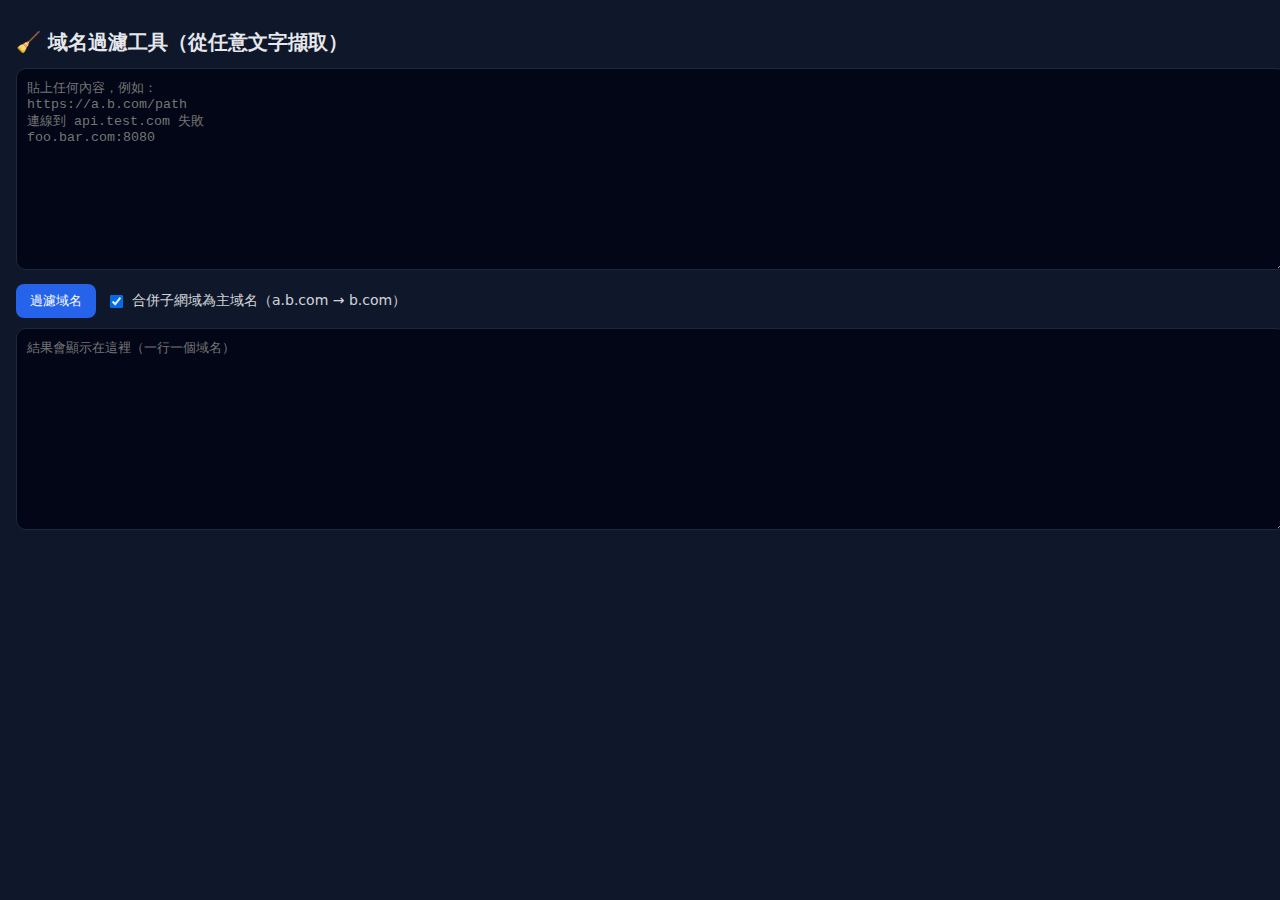
<file: custom-tool/regexDomain/searchDomain.html>
<!DOCTYPE html>
<html lang="zh-Hant">
<head>
  <meta charset="UTF-8" />
  <title>域名過濾工具</title>
  <meta name="viewport" content="width=device-width, initial-scale=1" />
  <style>
    body {
      font-family: system-ui, -apple-system, BlinkMacSystemFont, "Segoe UI", sans-serif;
      background: #0f172a;
      color: #e5e7eb;
      margin: 0;
      padding: 16px;
    }

    h1 {
      font-size: 20px;
      margin-bottom: 12px;
    }

    textarea {
      width: 100%;
      min-height: 180px;
      background: #020617;
      color: #e5e7eb;
      border: 1px solid #1e293b;
      border-radius: 10px;
      padding: 10px;
      resize: vertical;
      margin-bottom: 10px;
    }

    .actions {
      display: flex;
      gap: 10px;
      flex-wrap: wrap;
      margin-bottom: 10px;
    }

    button {
      padding: 8px 14px;
      background: #2563eb;
      border: none;
      border-radius: 8px;
      color: white;
      cursor: pointer;
    }

    button:hover {
      background: #1d4ed8;
    }

    label {
      display: flex;
      align-items: center;
      gap: 6px;
      font-size: 14px;
      opacity: 0.9;
    }

    .count {
      margin-top: 6px;
      font-size: 13px;
      opacity: 0.8;
    }
  </style>
</head>
<body>
  <h1>🧹 域名過濾工具（從任意文字擷取）</h1>

  <textarea id="input" placeholder="貼上任何內容，例如：&#10;https://a.b.com/path&#10;連線到 api.test.com 失敗&#10;foo.bar.com:8080"></textarea>

  <div class="actions">
    <button onclick="extractDomains()">過濾域名</button>
    <label>
      <input type="checkbox" id="mergeSub" checked />
      合併子網域為主域名（a.b.com → b.com）
    </label>
  </div>

  <textarea id="output" placeholder="結果會顯示在這裡（一行一個域名）"></textarea>

  <div class="count" id="count"></div>

  <script>
    function extractDomains() {
      const text = document.getElementById('input').value;
      const mergeSub = document.getElementById('mergeSub').checked;

      // 抓取 domain 的正則（含 URL / 裸域名 / 含 port）
      const regex = /\b(?:https?:\/\/)?([a-z0-9.-]+\.[a-z]{2,})(?::\d+)?(?:\/[^\s]*)?/gi;

      const set = new Set();
      let match;

      while ((match = regex.exec(text)) !== null) {
        let domain = match[1].toLowerCase();

        if (mergeSub) {
          const parts = domain.split('.');
          if (parts.length >= 2) {
            domain = parts.slice(-2).join('.');
          }
        }

        set.add(domain);
      }

      const result = Array.from(set).sort();
      document.getElementById('output').value = result.join('\n');
      document.getElementById('count').innerText = `共找到 ${result.length} 個域名`;
    }
  </script>
</body>
</html>
</file>
<file: custom-tool/rabbit-command/style.css>
body {
      font-family: monospace;
      background: #f6f6f6;
      padding: 20px;
      width: min(900px, 100%);
      margin: auto;
    }

    h2 {
      margin-top: 0;
    }

    textarea,
    input,
    select {
      width: 100%;
      padding: 6px;
      margin-bottom: 8px;
      font-family: monospace;
    }

    textarea {
      height: 60px;
    }

    button {
      padding: 6px 12px;
      margin-right: 6px;
      cursor: pointer;
    }

    .safe {
      color: green;
      font-weight: bold;
    }

    .danger {
      color: red;
      font-weight: bold;
    }

    pre {
      background: #111;
      color: #0f0;
      padding: 12px;
      max-height: 300px;
      overflow: auto;
    }

    /* Layout */
    .layout {
      display: flex;
      gap: 20px;
    }

    .left,
    .right {
      flex: 1;
    }

    .section {
      position: relative;
      padding-top: 16px;
    }

    .section::before {
      content: "";
      position: absolute;
      top: 0;
      left: 0;
      right: 0;
      height: 1px;
      background: #ddd;
    }

    /* Vars */
    #vars {
      display: flex;
      flex-wrap: wrap;
      gap: 12px;
      align-items: flex-start;
    }

    .var-block {
      width: 240px;
      background: #fff;
      border: 1px solid #ccc;
      border-radius: 8px;
      padding: 10px;
      box-shadow: 0 2px 4px rgba(0, 0, 0, 0.08);
    }

    .var-block input,
    .var-block textarea {
      width: 100%;
      box-sizing: border-box;
      font-family: monospace;
    }

    .var-block button {
      margin-top: 6px;
      float: right;
      background: #f5f5f5;
      border: 1px solid #ccc;
      border-radius: 4px;
    }
  .hiden{

    display:none
  }
    .hiden2{
    visibility: hidden;
    display:none
  }
</file>
<file: custom-tool/rabbit_command/style.css>
body {
      font-family: monospace;
      background: #f6f6f6;
      padding: 20px;
      width: min(900px, 100%);
      margin: auto;
    }

    h2 {
      margin-top: 0;
    }

    textarea,
    input,
    select {
      width: 100%;
      padding: 6px;
      margin-bottom: 8px;
      font-family: monospace;
    }

    textarea {
      height: 60px;
    }

    button {
      padding: 6px 12px;
      margin-right: 6px;
      cursor: pointer;
    }

    .safe {
      color: green;
      font-weight: bold;
    }

    .danger {
      color: red;
      font-weight: bold;
    }

    pre {
      background: #111;
      color: #0f0;
      padding: 12px;
      max-height: 300px;
      overflow: auto;
    }

    /* Layout */
    .layout {
      display: flex;
      gap: 20px;
    }

    .left,
    .right {
      flex: 1;
    }

    .section {
      position: relative;
      padding-top: 16px;
    }

    .section::before {
      content: "";
      position: absolute;
      top: 0;
      left: 0;
      right: 0;
      height: 1px;
      background: #ddd;
    }

    /* Vars */
    #vars {
      display: flex;
      flex-wrap: wrap;
      gap: 12px;
      align-items: flex-start;
    }

    .var-block {
      width: 240px;
      background: #fff;
      border: 1px solid #ccc;
      border-radius: 8px;
      padding: 10px;
      box-shadow: 0 2px 4px rgba(0, 0, 0, 0.08);
    }

    .var-block input,
    .var-block textarea {
      width: 100%;
      box-sizing: border-box;
      font-family: monospace;
    }

    .var-block button {
      margin-top: 6px;
      float: right;
      background: #f5f5f5;
      border: 1px solid #ccc;
      border-radius: 4px;
    }
  .hiden{

    display:none
  }
    .hiden2{
    visibility: hidden;
    display:none
  }
</file>
<file: custom-tool/old/style.css>
body {
      font-family: monospace;
      background: #f6f6f6;
      padding: 20px;
      width: min(900px, 100%);
      margin: auto;
    }

    h2 {
      margin-top: 0;
    }

    textarea,
    input,
    select {
      width: 100%;
      padding: 6px;
      margin-bottom: 8px;
      font-family: monospace;
    }

    textarea {
      height: 60px;
    }

    button {
      padding: 6px 12px;
      margin-right: 6px;
      cursor: pointer;
    }

    .safe {
      color: green;
      font-weight: bold;
    }

    .danger {
      color: red;
      font-weight: bold;
    }

    pre {
      background: #111;
      color: #0f0;
      padding: 12px;
      max-height: 300px;
      overflow: auto;
    }

    /* Layout */
    .layout {
      display: flex;
      gap: 20px;
    }

    .left,
    .right {
      flex: 1;
    }

    .section {
      position: relative;
      padding-top: 16px;
    }

    .section::before {
      content: "";
      position: absolute;
      top: 0;
      left: 0;
      right: 0;
      height: 1px;
      background: #ddd;
    }

    /* Vars */
    #vars {
      display: flex;
      flex-wrap: wrap;
      gap: 12px;
      align-items: flex-start;
    }

    .var-block {
      width: 240px;
      background: #fff;
      border: 1px solid #ccc;
      border-radius: 8px;
      padding: 10px;
      box-shadow: 0 2px 4px rgba(0, 0, 0, 0.08);
    }

    .var-block input,
    .var-block textarea {
      width: 100%;
      box-sizing: border-box;
      font-family: monospace;
    }

    .var-block button {
      margin-top: 6px;
      float: right;
      background: #f5f5f5;
      border: 1px solid #ccc;
      border-radius: 4px;
    }
  .hiden{

    display:none
  }
    .hiden2{
    visibility: hidden;
    display:none
  }
</file>
